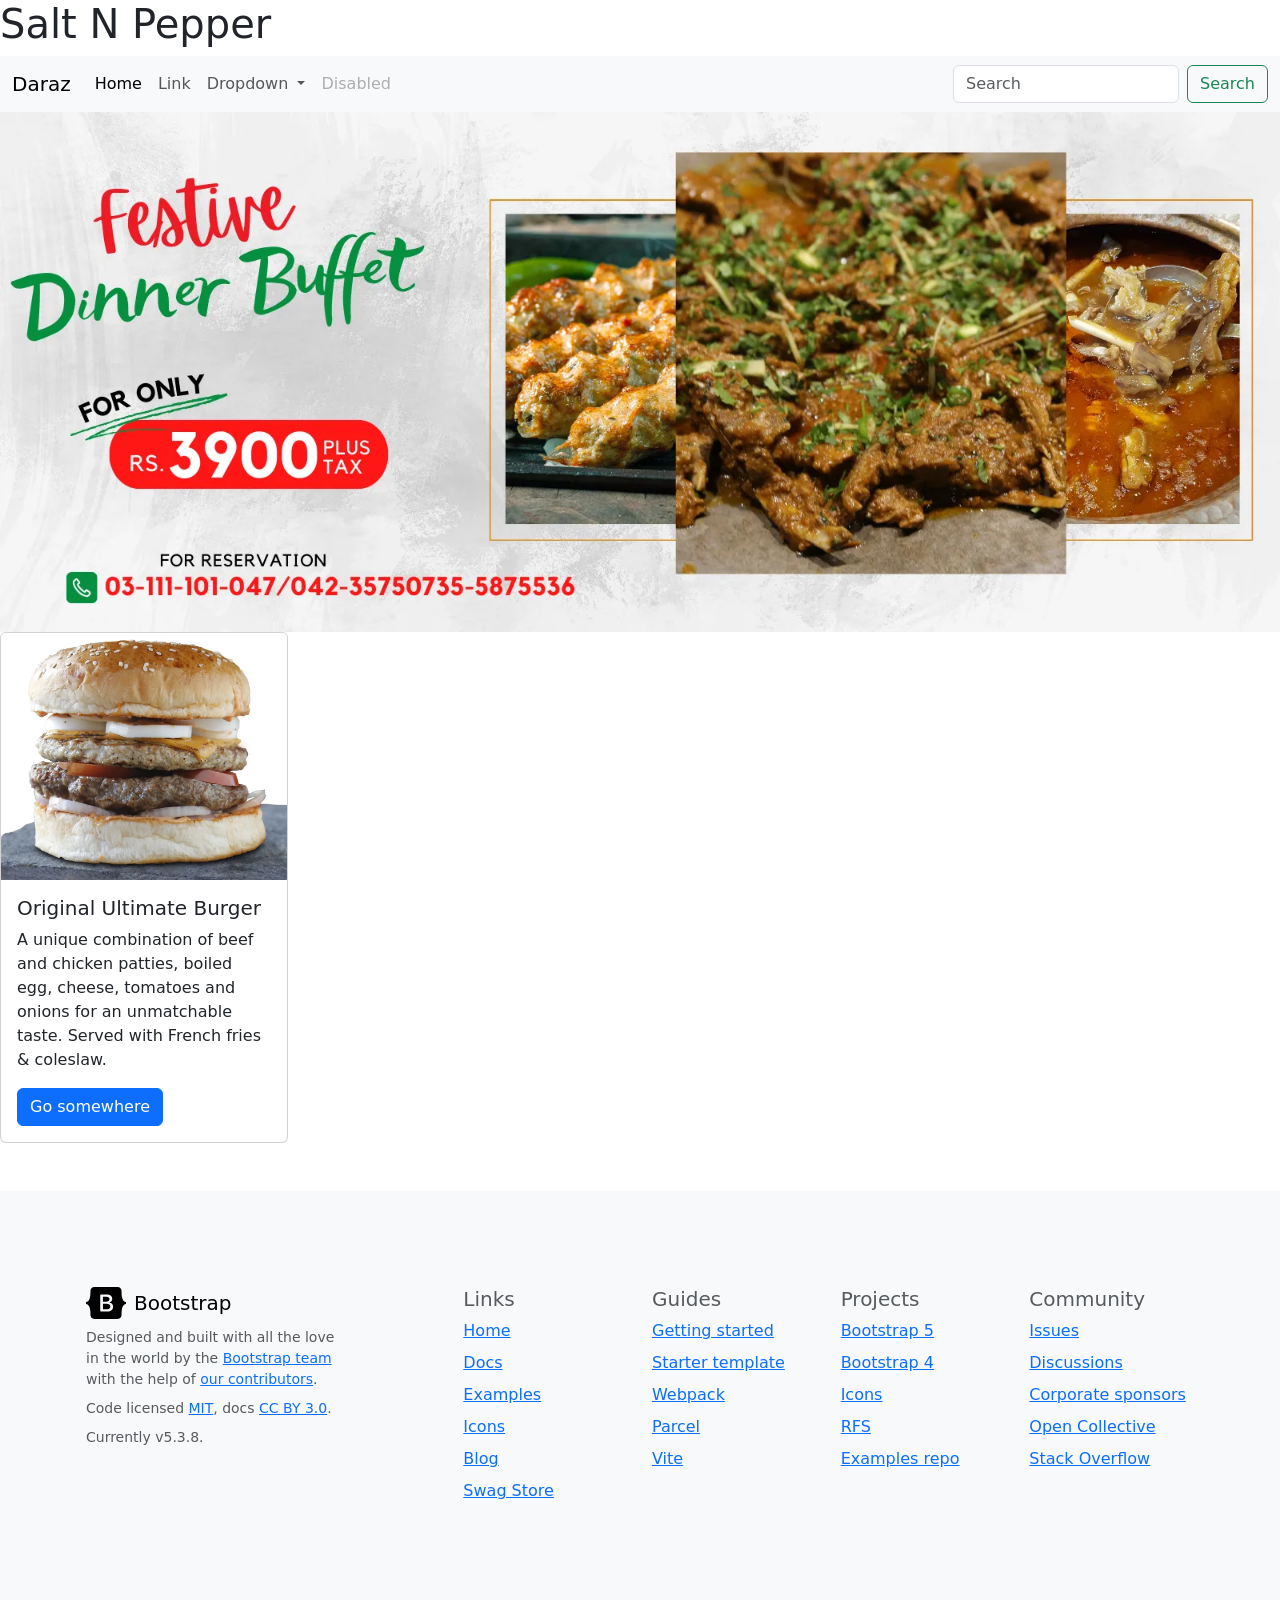
<file: BOOTSTRAP/index.html>
<!doctype html>
<html lang="en">
  <head>
    <meta charset="utf-8">
    <meta name="viewport" content="width=device-width, initial-scale=1">
    <title>Bootstrap demo</title>
    <link href="https://cdn.jsdelivr.net/npm/bootstrap@5.3.8/dist/css/bootstrap.min.css" rel="stylesheet" integrity="sha384-sRIl4kxILFvY47J16cr9ZwB07vP4J8+LH7qKQnuqkuIAvNWLzeN8tE5YBujZqJLB" crossorigin="anonymous">
  </head>
  <body>
    <!-- navbar start -->
    <h1>Salt N Pepper</h1>
    <script src="https://cdn.jsdelivr.net/npm/bootstrap@5.3.8/dist/js/bootstrap.bundle.min.js" integrity="sha384-FKyoEForCGlyvwx9Hj09JcYn3nv7wiPVlz7YYwJrWVcXK/BmnVDxM+D2scQbITxI" crossorigin="anonymous"></script>
    <nav class="navbar navbar-expand-lg bg-body-tertiary">
  <div class="container-fluid">
    <a class="navbar-brand" href="#">Daraz</a>
    <button class="navbar-toggler" type="button" data-bs-toggle="collapse" data-bs-target="#navbarSupportedContent" aria-controls="navbarSupportedContent" aria-expanded="false" aria-label="Toggle navigation">
      <span class="navbar-toggler-icon"></span>
    </button>
    <div class="collapse navbar-collapse" id="navbarSupportedContent">
      <ul class="navbar-nav me-auto mb-2 mb-lg-0">
        <li class="nav-item">
          <a class="nav-link active" aria-current="page" href="#">Home</a>
        </li>
        <li class="nav-item">
          <a class="nav-link" href="#">Link</a>
        </li>
        <li class="nav-item dropdown">
          <a class="nav-link dropdown-toggle" href="#" role="button" data-bs-toggle="dropdown" aria-expanded="false">
            Dropdown
          </a>
          <ul class="dropdown-menu">
            <li><a class="dropdown-item" href="#">Action</a></li>
            <li><a class="dropdown-item" href="#">Another action</a></li>
            <li><hr class="dropdown-divider"></li>
            <li><a class="dropdown-item" href="#">Something else here</a></li>
          </ul>
        </li>
        <li class="nav-item">
          <a class="nav-link disabled" aria-disabled="true">Disabled</a>
        </li>
      </ul>
      <form class="d-flex" role="search">
        <input class="form-control me-2" type="search" placeholder="Search" aria-label="Search"/>
        <button class="btn btn-outline-success" type="submit">Search</button>
      </form>
    </div>
  </div>
</nav>
<!-- navbar end -->
 <!-- hero section -->
  <div id="carouselExampleSlidesOnly" class="carousel slide" data-bs-ride="carousel">
  <div class="carousel-inner">
    <div class="carousel-item active">
      <img src="images/hen.webp" class="d-block w-100" alt="...">
    </div>
    <div class="carousel-item">
      <img src="images/lunch.webp" class="d-block w-100" alt="...">
    </div>
    <div class="carousel-item">
      <img src="images/owl.webp" class="d-block w-100" alt="...">
    </div>
  </div>
</div>
<div class="card" style="width: 18rem;">
  <img src="images/BURGER.webp" class="card-img-top" alt="...">
  <div class="card-body">
    <h5 class="card-title">Original Ultimate Burger</h5>
    <p class="card-text">A unique combination of beef and chicken patties, boiled egg, cheese, tomatoes and onions for an unmatchable taste. Served with French fries & coleslaw.</p>
    <a href="#" class="btn btn-primary">Go somewhere</a>
  </div>
</div>
<footer class="bd-footer py-4 py-md-5 mt-5 bg-body-tertiary"> <div class="container py-4 py-md-5 px-4 px-md-3 text-body-secondary"> <div class="row"> <div class="col-lg-3 mb-3"> <a class="d-inline-flex align-items-center mb-2 text-body-emphasis text-decoration-none" href="/" aria-label="Bootstrap"> <svg xmlns="http://www.w3.org/2000/svg" viewBox="0 0 118 94" role="img" class="d-block me-2" height="32" width="40"> <title>Bootstrap</title> <path fill-rule="evenodd" clip-rule="evenodd" d="M24.509 0c-6.733 0-11.715 5.893-11.492 12.284.214 6.14-.064 14.092-2.066 20.577C8.943 39.365 5.547 43.485 0 44.014v5.972c5.547.529 8.943 4.649 10.951 11.153 2.002 6.485 2.28 14.437 2.066 20.577C12.794 88.106 17.776 94 24.51 94H93.5c6.733 0 11.714-5.893 11.491-12.284-.214-6.14.064-14.092 2.066-20.577 2.009-6.504 5.396-10.624 10.943-11.153v-5.972c-5.547-.529-8.934-4.649-10.943-11.153-2.002-6.484-2.28-14.437-2.066-20.577C105.214 5.894 100.233 0 93.5 0H24.508zM80 57.863C80 66.663 73.436 72 62.543 72H44a2 2 0 01-2-2V24a2 2 0 012-2h18.437c9.083 0 15.044 4.92 15.044 12.474 0 5.302-4.01 10.049-9.119 10.88v.277C75.317 46.394 80 51.21 80 57.863zM60.521 28.34H49.948v14.934h8.905c6.884 0 10.68-2.772 10.68-7.727 0-4.643-3.264-7.207-9.012-7.207zM49.948 49.2v16.458H60.91c7.167 0 10.964-2.876 10.964-8.281 0-5.406-3.903-8.178-11.425-8.178H49.948z" fill="currentColor"></path> </svg> <span class="fs-5">Bootstrap</span> </a> <ul class="list-unstyled small"> <li class="mb-2">
Designed and built with all the love in the world by the <a href="/docs/5.3/about/team">Bootstrap team</a> with the help of <a href="https://github.com/twbs/bootstrap/graphs/contributors">our contributors</a>.
</li> <li class="mb-2">
Code licensed <a href="https://github.com/twbs/bootstrap/blob/main/LICENSE" target="_blank" rel="license noopener">MIT</a>, docs <a href="https://creativecommons.org/licenses/by/3.0/" target="_blank" rel="license noopener">CC BY 3.0</a>.
</li> <li class="mb-2">Currently v5.3.8.</li> </ul> </div> <div class="col-6 col-lg-2 offset-lg-1 mb-3"> <h5>Links</h5> <ul class="list-unstyled"> <li class="mb-2"><a href="/">Home</a></li> <li class="mb-2"><a href="/docs/5.3/">Docs</a></li> <li class="mb-2"><a href="/docs/5.3/examples">Examples</a></li> <li class="mb-2"><a href="https://icons.getbootstrap.com/">Icons</a></li> <li class="mb-2"><a href="https://blog.getbootstrap.com/">Blog</a></li> <li class="mb-2"><a href="https://cottonbureau.com/people/bootstrap" target="_blank" rel="noopener">Swag Store</a></li> </ul> </div> <div class="col-6 col-lg-2 mb-3"> <h5>Guides</h5> <ul class="list-unstyled"> <li class="mb-2"><a href="/docs/5.3/getting-started">Getting started</a></li> <li class="mb-2"><a href="/docs/5.3/examples/starter-template">Starter template</a></li> <li class="mb-2"><a href="/docs/5.3/getting-started/webpack">Webpack</a></li> <li class="mb-2"><a href="/docs/5.3/getting-started/parcel">Parcel</a></li> <li class="mb-2"><a href="/docs/5.3/getting-started/vite">Vite</a></li> </ul> </div> <div class="col-6 col-lg-2 mb-3"> <h5>Projects</h5> <ul class="list-unstyled"> <li class="mb-2"> <a href="https://github.com/twbs/bootstrap" target="_blank" rel="noopener">Bootstrap 5</a> </li> <li class="mb-2"> <a href="https://github.com/twbs/bootstrap/tree/v4-dev" target="_blank" rel="noopener">Bootstrap 4</a> </li> <li class="mb-2"><a href="https://github.com/twbs/icons" target="_blank" rel="noopener">Icons</a></li> <li class="mb-2"><a href="https://github.com/twbs/rfs" target="_blank" rel="noopener">RFS</a></li> <li class="mb-2"> <a href="https://github.com/twbs/examples" target="_blank" rel="noopener">Examples repo</a> </li> </ul> </div> <div class="col-6 col-lg-2 mb-3"> <h5>Community</h5> <ul class="list-unstyled"> <li class="mb-2"> <a href="https://github.com/twbs/bootstrap/issues" target="_blank" rel="noopener">Issues</a> </li> <li class="mb-2"> <a href="https://github.com/twbs/bootstrap/discussions" target="_blank" rel="noopener">Discussions</a> </li> <li class="mb-2"> <a href="https://github.com/sponsors/twbs" target="_blank" rel="noopener">Corporate sponsors</a> </li> <li class="mb-2"><a href="https://opencollective.com/bootstrap" target="_blank" rel="noopener">Open Collective</a></li> <li class="mb-2"> <a href="https://stackoverflow.com/questions/tagged/bootstrap-5" target="_blank" rel="noopener">Stack Overflow</a> </li> </ul> </div> </div> </div> </footer>

  </body>
</html>
</file>
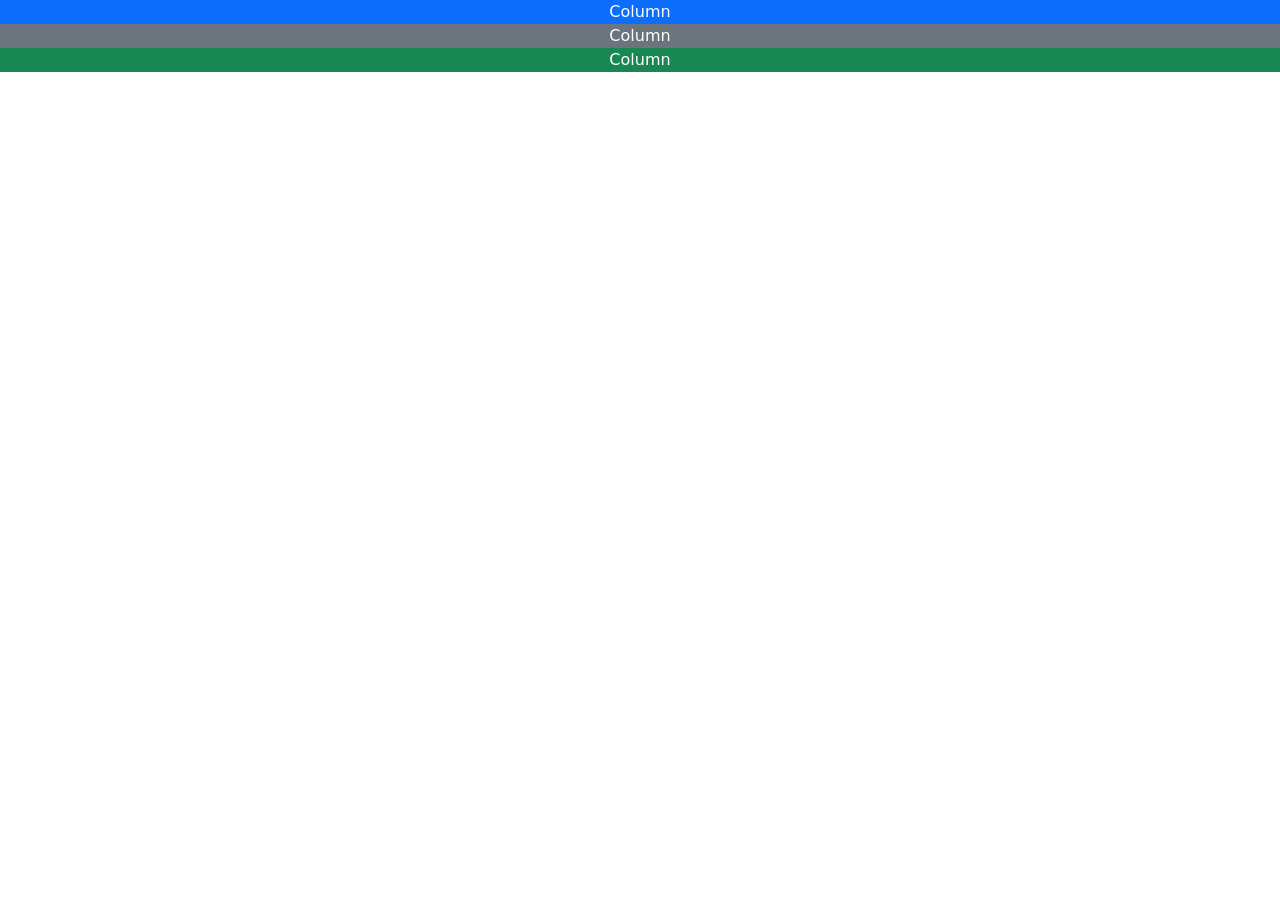
<file: COLUMN/index.html>
<!doctype html>
<html lang="en">
  <head>
    <meta charset="utf-8">
    <meta name="viewport" content="width=device-width, initial-scale=1">
    <title>Bootstrap demo</title>
    <link href="https://cdn.jsdelivr.net/npm/bootstrap@5.3.8/dist/css/bootstrap.min.css" rel="stylesheet" integrity="sha384-sRIl4kxILFvY47J16cr9ZwB07vP4J8+LH7qKQnuqkuIAvNWLzeN8tE5YBujZqJLB" crossorigin="anonymous">
  </head>
  <body>
    <div class="container-fluid text-center">
  <div class="row">
    <div class="col-6 col-sm-3 col-md-2 col-lg-12 bg-primary text-white">
      Column
    </div>
    <div class="col-6 col-sm-3 col-md-2 col-lg-12 bg-secondary text-white">
      Column
    </div>
    <div class="col-6 col-sm-3 col-md-2 col-lg-12 bg-success text-white">
      Column
    </div>
  </div>
</div>
    <script src="https://cdn.jsdelivr.net/npm/bootstrap@5.3.8/dist/js/bootstrap.bundle.min.js" integrity="sha384-FKyoEForCGlyvwx9Hj09JcYn3nv7wiPVlz7YYwJrWVcXK/BmnVDxM+D2scQbITxI" crossorigin="anonymous"></script>
  </body>
</html>
</file>
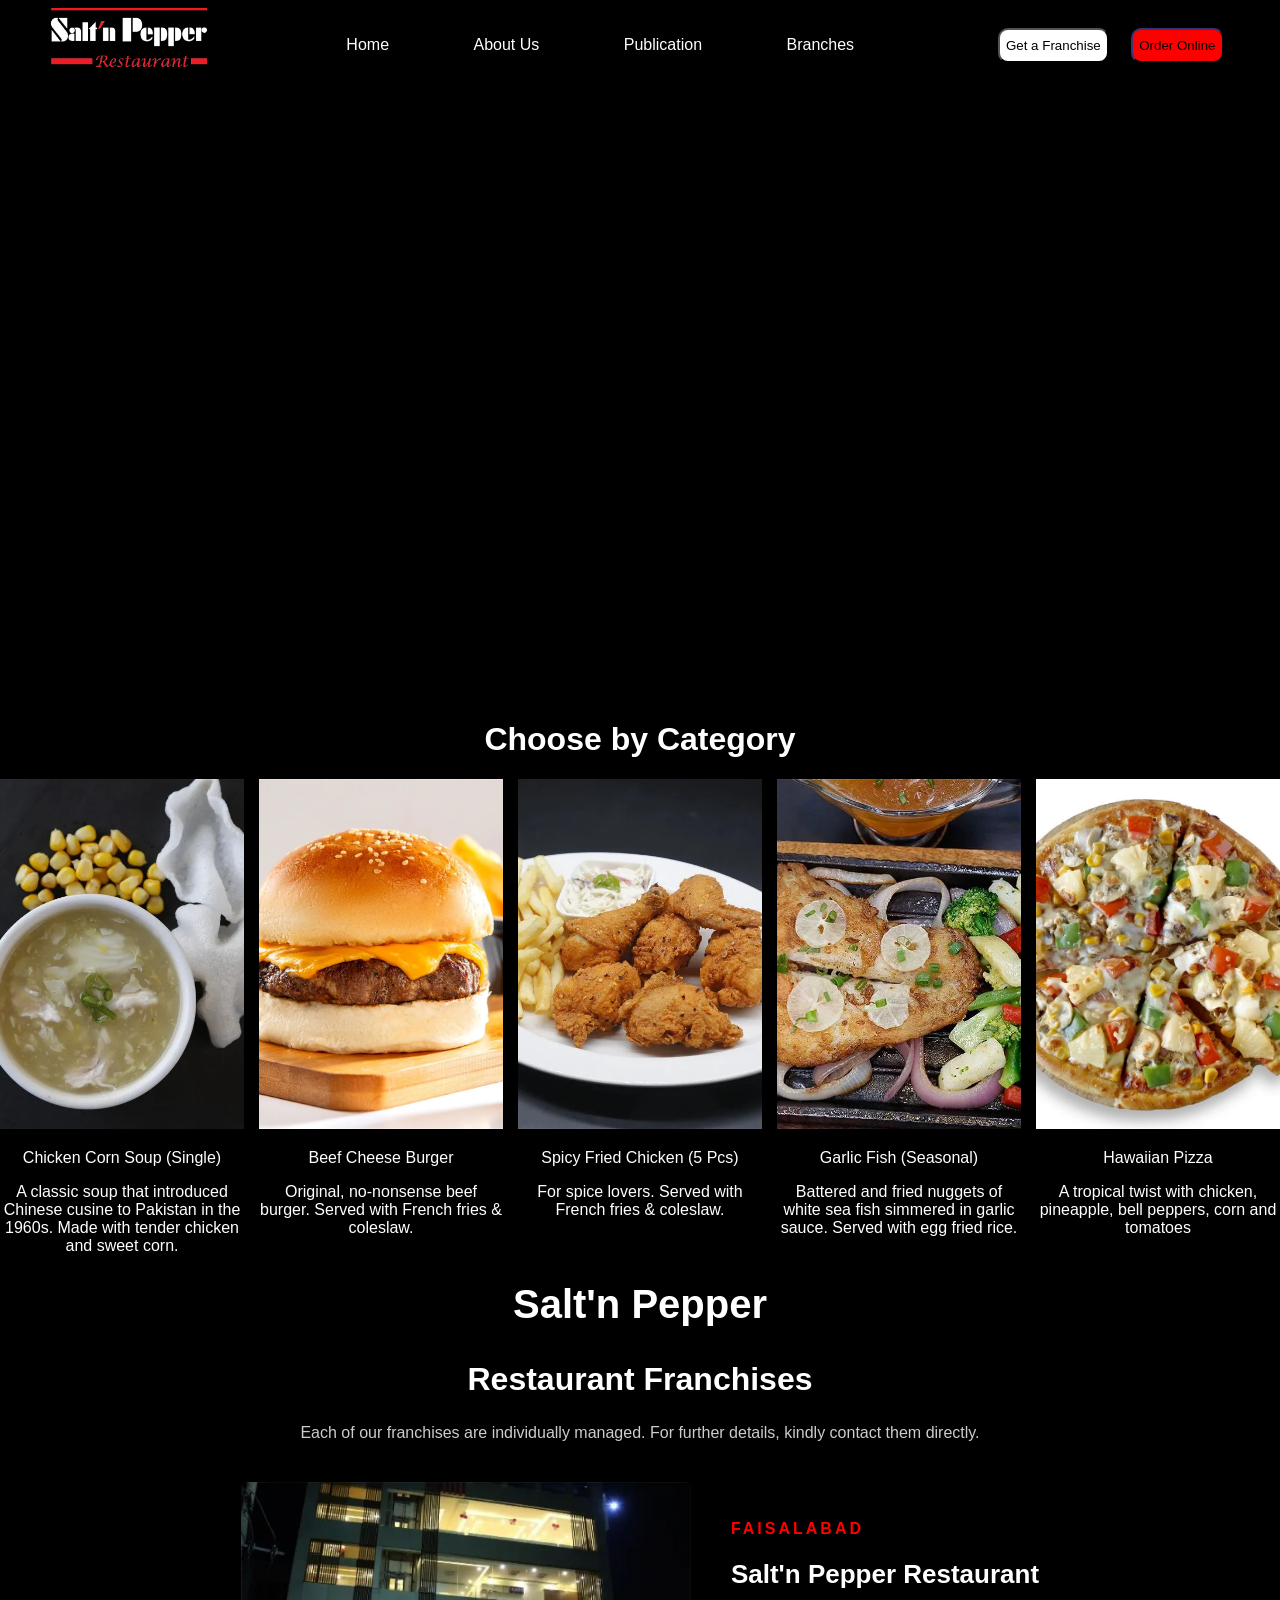
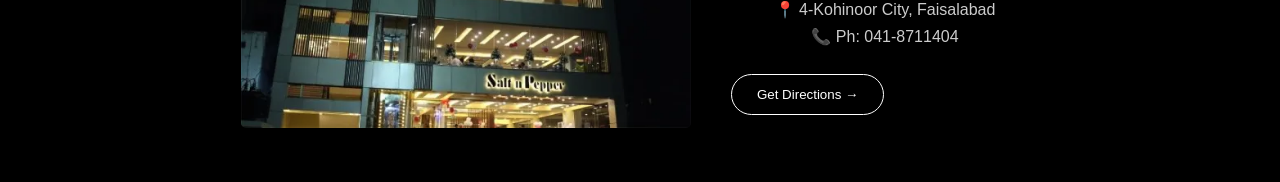
<file: Restraunt/index.html>
<!DOCTYPE html>
<html lang="en">
<head>
    <meta charset="UTF-8">
    <meta name="viewport" content="width=device-width, initial-scale=1.0">
    <title>Document</title>
    <link rel="stylesheet" href="style.css">
</head>
<body>
    <div id="aee">
    <div id="add">
        <img src="images/logo.webp" height="75px" alt="">
        </div>
        <div id="acd">
        <a href="#">Home</a>
        <a href="#">About Us</a>
        <a href="#">Publication</a>
        <a href="#">Branches</a>
        </div>
        <div id="ASS">
    <button id="n">Get a Franchise</button>
    <button id="b">Order Online</button>
        </div>
    </div>
    <div id="dd">
        <div id="box1"></div>
    </div>
    <div id="main-container">
        <h1> Choose by Category</h1>
        <div id="cards-row">
            <div class="cards">
                <img src="images/Chicken corn soup.webp" alt="">
                <p>Chicken Corn Soup (Single)</p>
                <p>A classic soup that introduced Chinese cusine to Pakistan in the 1960s. Made with tender chicken and sweet corn.
</p>

            </div>
            <div class="cards">
                <img src="images/Burger.webp" alt="">
                <p>Beef Cheese Burger</p>
                <p>Original, no-nonsense beef burger. Served with French fries & coleslaw.</p>
            </div>
            <div class="cards">
                <img src="images/Fried Chicken.webp" alt="">
                <p>Spicy Fried Chicken (5 Pcs)</p>
                <p>For spice lovers. Served with French fries & coleslaw.</p>
            </div>
            <div class="cards">
                <img src="images/Fish.webp" alt="">
                <p>Garlic Fish (Seasonal)</p>
                <p>Battered and fried nuggets of white sea fish simmered in garlic sauce. Served with egg fried rice.</p>
            </div>
            <div class="cards">
                <img src="images/Hawaiian Pizza.webp" alt="">
                <p>Hawaiian Pizza</p>
                <p>A tropical twist with chicken, pineapple, bell peppers, corn and tomatoes</p>

  </div>

</div>

    </div>
    <section class="franchise-section">

  <h1 class="title">Salt'n Pepper</h1>
  <h2 class="subtitle">Restaurant Franchises</h2>
  <p class="desc">
    Each of our franchises are individually managed. For further details, kindly contact them directly.
  </p>
  <div class="franchise-container">

    <!-- Image -->
    <div class="image-box">
      <img src="images/Front pic.webp" alt="Restaurant">
    </div>
     <!-- Content -->
    <div class="content-box">
      <h4 class="city">FAISALABAD</h4>
      <h3 class="restaurant-name">Salt'n Pepper Restaurant</h3>

      <p class="info">📍 4-Kohinoor City, Faisalabad</p>
      <p class="info">📞 Ph: 041-8711404</p>

      <button class="btn">Get Directions →</button>
    </div>

  </div>

</section>
            

  

  



</body>
</html>
</file>
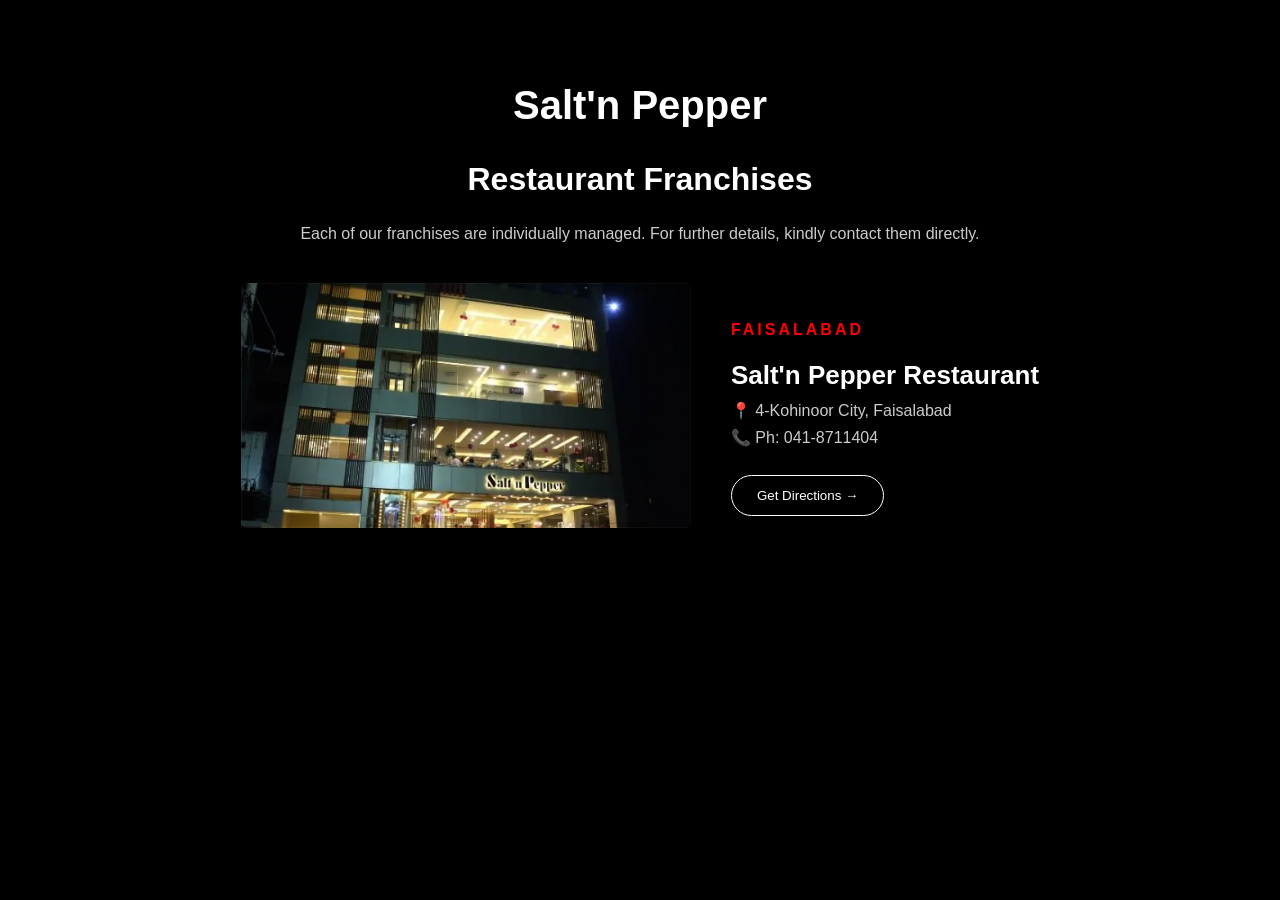
<file: sop/index.html>
<!DOCTYPE html>
<html lang="en">
<head>
  <meta charset="UTF-8">
  <title>Salt'n Pepper Franchises</title>
  <link rel="stylesheet" href="style.css">
</head>
<body>

<section class="franchise-section">

  <h1 class="title">Salt'n Pepper</h1>
  <h2 class="subtitle">Restaurant Franchises</h2>
  <p class="desc">
    Each of our franchises are individually managed. For further details, kindly contact them directly.
  </p>

  <div class="franchise-container">


    <div class="image-box">
      <img src="images/work.webp" alt="">
    </div>

    <!-- content -->
    <div class="content-box">
      <h4 class="city">FAISALABAD</h4>
      <h3 class="restaurant-name">Salt'n Pepper Restaurant</h3>

      <p class="info">📍 4-Kohinoor City, Faisalabad</p>
      <p class="info">📞 Ph: 041-8711404</p>

      <button class="btn">Get Directions →</button>
    </div>

  </div>

</section>

</body>
</html>
</file>
<file: Restraunt/style.css>
#aee{
display: flex;
background-color: black;
justify-content: space-around;
align-items: center;
top: 0;

width: 100%;

}
#add{
    height: 90px;
    background-color: black;

}
a{
    color: #ffffff;
    margin: 40px;
    text-decoration: none;
}
#n{
    margin: 9px;
    height: 35px;
    background-color: white;
    border-radius: 10px;
    border-color: black;
}
#b{
    margin: 9px;
    height: 35px;
    background-color: rgb(255, 0, 0);
    border-radius: 10px;
    border-color: rgb(15, 15, 34);

}
#aa{
    width: 4000;
    background-size: cover;
}
body{
    background-color: black;
}
#box1{
    background-image: url(https://static.tossdown.com/images/92155021-ecd2-41f2-8458-d01b5a537c66.webp);
    background-size: cover;

    width: 1354px;
    height: 551px;
}
body {
  margin: 0;
  font-family: Arial, sans-serif;
  background-color: #000;
  color: #fff;
}

.franchise-section {
  text-align: center;
  padding: 50px 20px;
}

.title {
  font-size: 40px;
  font-weight: bold;
}

.subtitle {
  font-size: 32px;
  margin-top: 10px;
}

.desc {
  color: #ccc;
  margin: 15px 0 40px;
}

.franchise-container {
  display: flex;
  align-items: center;
  justify-content: center;
  gap: 40px;
  flex-wrap: wrap;
}

.image-box img {
  width: 450px;
  border-radius: 5px;
}

.content-box {
  text-align: left;
  max-width: 400px;
}

.city {
  color: red;
  letter-spacing: 3px;
}

.restaurant-name {
  font-size: 26px;
  margin: 10px 0;
}

.info {
  color: #ccc;
  margin: 8px 0;
}

.btn {
  margin-top: 20px;
  padding: 12px 25px;
  border: 1px solid #fff;
  background: transparent;
  color: #fff;
  border-radius: 25px;
  cursor: pointer;
  transition: 0.3s;
}

.btn:hover {
  background: #fff;
  color: #000;
}
#cards-row{
    display: flex;
    justify-content: center;
    gap: 15px;
}
.cards{
    width: 375px;
    height: 373px;
}
.cards img{
    width: 100%;
    height: 350px;
    object-fit: cover;
}
h1{
    text-align: center;
    margin-top: 80px;
}
p{
     text-align: center;
}
</file>
<file: sop/style.css>
body {
  margin: 0;
  font-family: Arial, sans-serif;
  background-color: #000;
  color: #fff;
}

.franchise-section {
  text-align: center;
  padding: 50px 20px;
}

.title {
  font-size: 40px;
  font-weight: bold;
}

.subtitle {
  font-size: 32px;
  margin-top: 10px;
}

.desc {
  color: #ccc;
  margin: 15px 0 40px;
}

.franchise-container {
  display: flex;
  align-items: center;
  justify-content: center;
  gap: 40px;
  flex-wrap: wrap;
}

.image-box img {
  width: 450px;
  border-radius: 5px;
}

.content-box {
  text-align: left;
  max-width: 400px;
}

.city {
  color: red;
  letter-spacing: 3px;
}

.restaurant-name {
  font-size: 26px;
  margin: 10px 0;
}

.info {
  color: #ccc;
  margin: 8px 0;
}

.btn {
  margin-top: 20px;
  padding: 12px 25px;
  border: 1px solid #fff;
  background: transparent;
  color: #fff;
  border-radius: 25px;
  cursor: pointer;
  transition: 0.3s;
}

.btn:hover {
  background: #fff;
  color: #000;
}
</file>
